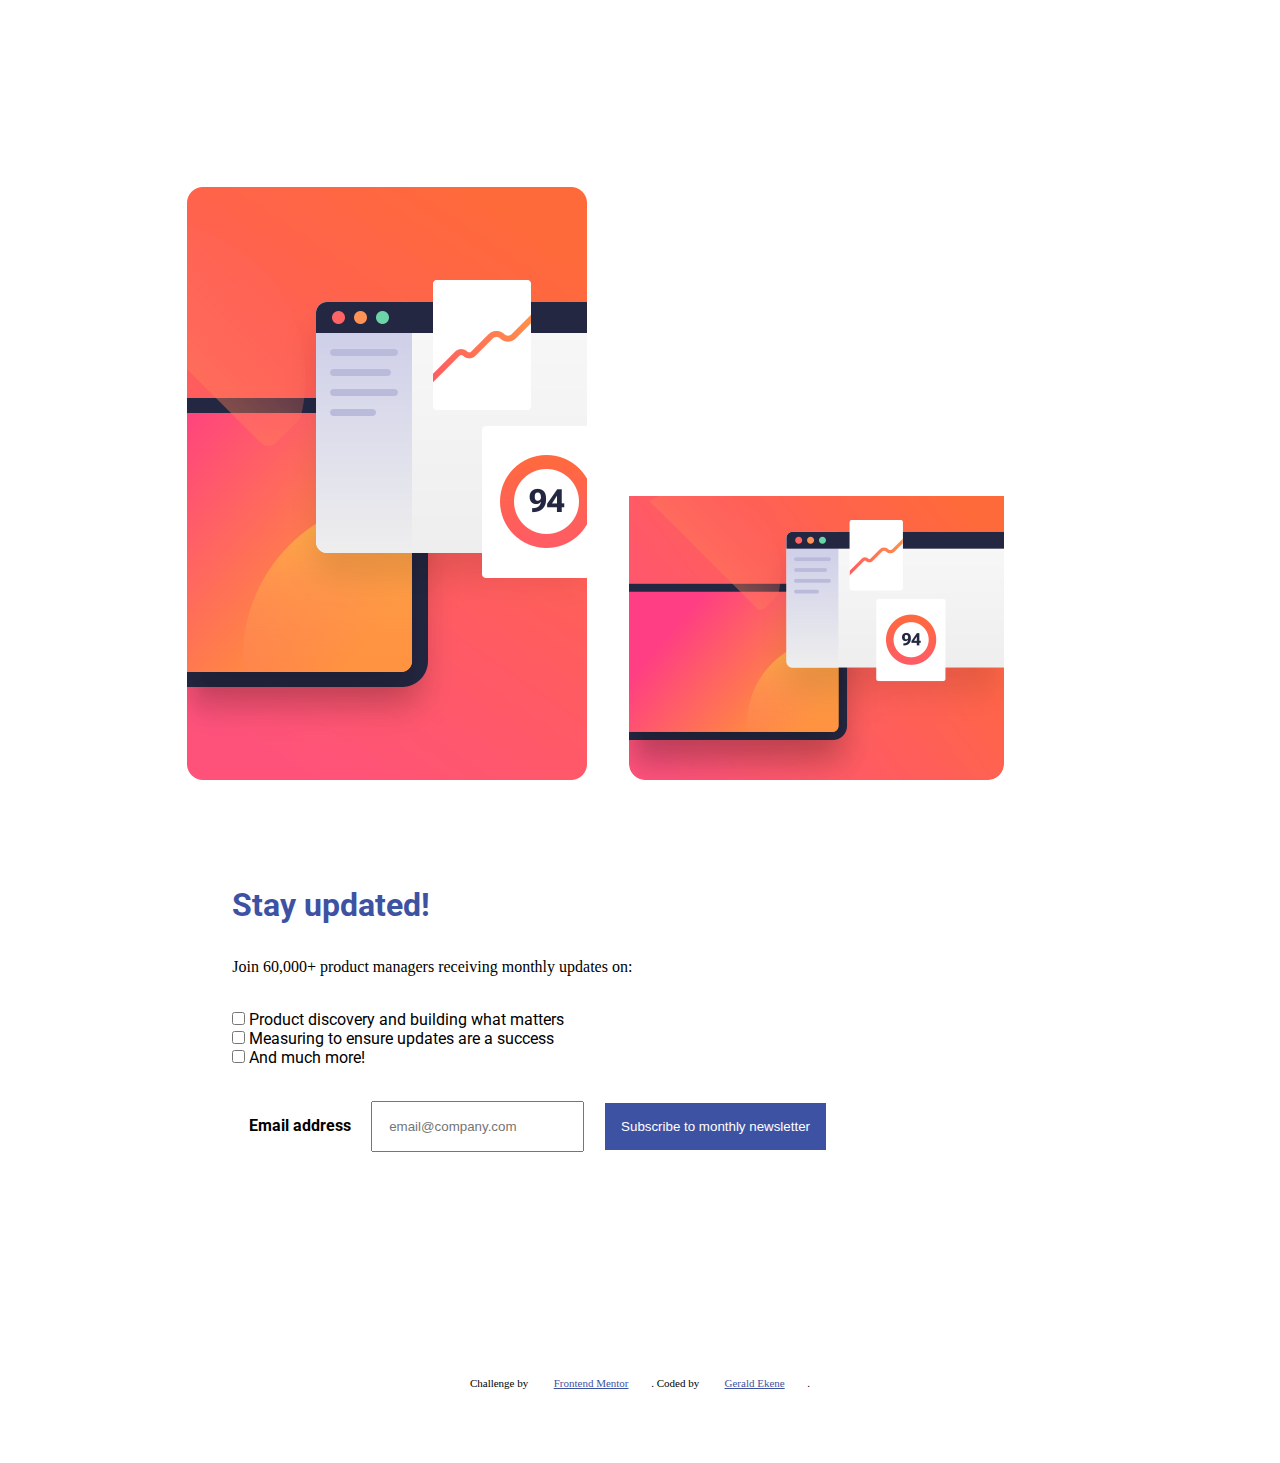
<file: index.html>
<!DOCTYPE html>
<html lang="en">
<head>
  <meta charset="UTF-8">
  <meta name="viewport" content="width=device-width, initial-scale=1.0"> <!-- displays site properly based on user's device -->

  <link rel="icon" type="image/png" sizes="32x32" href="./assets/images/favicon-32x32.png">
  
  <title>Frontend Mentor | Newsletter sign-up form with success message</title>

  <!-- Feel free to remove these styles or customise in your own stylesheet 👍 -->
  <style>
    .attribution { font-size: 11px; text-align: center; }
    .attribution a { color: hsl(228, 45%, 44%); }
  </style>
  <link rel="stylesheet" href="./css/style.css">

  <!-- bootstrap css -->
  <link href="https://cdn.jsdelivr.net/npm/bootstrap@5.3.0-alpha3/dist/css/bootstrap.min.css" rel="stylesheet" integrity="sha384-KK94CHFLLe+nY2dmCWGMq91rCGa5gtU4mk92HdvYe+M/SXH301p5ILy+dN9+nJOZ" crossorigin="anonymous">
</head>
<body class="main">

  <!-- Sign-up form start -->

  <div class="desktop d-flex">
    <img src="./assets/images/illustration-sign-up-desktop.png" height="10%" alt="" class=" ">
    <img src="./assets/images/illustration-sign-up-mobile.png" alt="" class="d-none d-md-none">
    <div class="desktop1 ">
      <h1 class="updated">Stay updated!</h1>
    <p>Join 60,000+ product managers receiving monthly updates on:</p>

    <div class="input-text">
      <input class="input " type="checkbox"> Product discovery and building what matters <br>
      <input class="input mt-2" type="checkbox"> Measuring to ensure updates are a success <br>
      <input class="input mt-2" type="checkbox"> And much more!
    </div>

    <div class="email-form mt-2">
      <label for="exampleInputEmail1" class="form-label">Email address</label>
      <input type="email" class="form-control" placeholder="email@company.com" id="exampleInputEmail1" aria-describedby="emailHelp">
      <a href="./pages/success.html"><button id="./pages/success.html" class="button mt-3 w-100">Subscribe to monthly newsletter</button></a>
    </div>

    </div>
  

   
  </div>
  

 

  <!-- Success message end -->
  
  <div class="attribution">
    Challenge by <a href="https://www.frontendmentor.io?ref=challenge" target="_blank">Frontend Mentor</a>. 
    Coded by <a target="_blank" href="https://github.com/Geraldekene07">Gerald Ekene</a>.
  </div>



  <script src="https://cdn.jsdelivr.net/npm/bootstrap@5.3.0-alpha3/dist/js/bootstrap.bundle.min.js" integrity="sha384-ENjdO4Dr2bkBIFxQpeoTz1HIcje39Wm4jDKdf19U8gI4ddQ3GYNS7NTKfAdVQSZe" crossorigin="anonymous"></script>
</body>
</html>
</file>
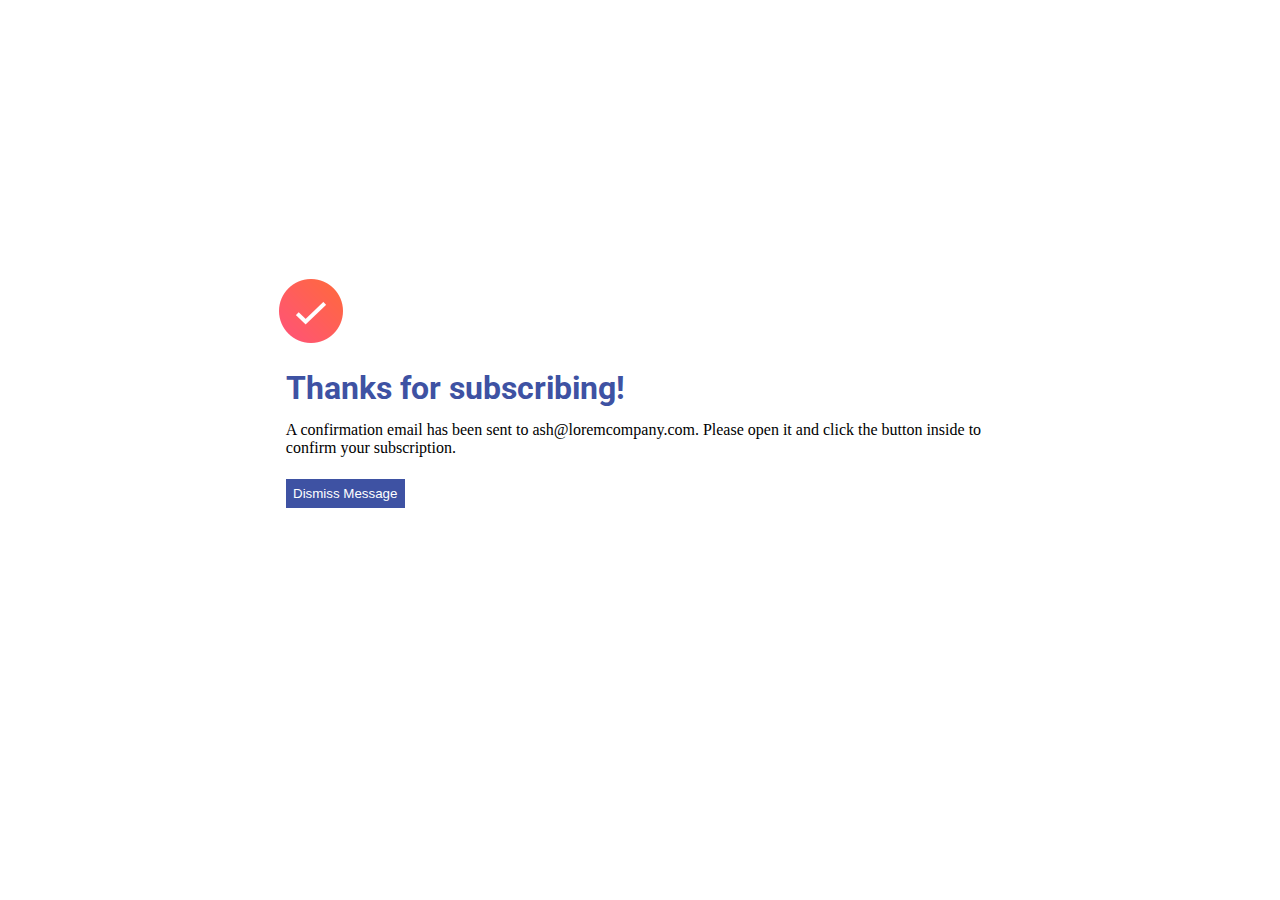
<file: pages/success.html>
<!DOCTYPE html>
<html lang="en">
<head>
    <meta charset="UTF-8">
    <meta http-equiv="X-UA-Compatible" content="IE=edge">
    <meta name="viewport" content="width=device-width, initial-scale=1.0">
    <title>Success!</title>
    <link rel="stylesheet" href="../css/success.css">
    <!-- bootstrap css -->
  <link href="https://cdn.jsdelivr.net/npm/bootstrap@5.3.0-alpha3/dist/css/bootstrap.min.css" rel="stylesheet" integrity="sha384-KK94CHFLLe+nY2dmCWGMq91rCGa5gtU4mk92HdvYe+M/SXH301p5ILy+dN9+nJOZ" crossorigin="anonymous">
</head>

<body>

    <div class="success w-100 " >
        <img class="img" src="../assets/images/icon-success.png" alt="">
        <div class="subscribing1">
            <h1 class="subscribing">Thanks for subscribing!</h1>
            <p>
                A confirmation email has been sent to ash@loremcompany.com. 
                Please open it and click the button inside to confirm your subscription.
            </p>
        </div>

        <div class="email-form">
            <a href="/"><button id="./pages/success.html" class="button mt-3 w-100">Dismiss Message</button></a>
            </div>
        
    </div>

    
    


    <script src="https://cdn.jsdelivr.net/npm/bootstrap@5.3.0-alpha3/dist/js/bootstrap.bundle.min.js" integrity="sha384-ENjdO4Dr2bkBIFxQpeoTz1HIcje39Wm4jDKdf19U8gI4ddQ3GYNS7NTKfAdVQSZe" crossorigin="anonymous"></script>
</body>
</html>
</file>
<file: css/style.css>
@import url('https://fonts.googleapis.com/css2?family=Roboto:wght@400;700&display=swap');
*{
    box-sizing: border-box;
    margin: 0 0;
    padding: 2% 2%;
}
.updated{
    font-family: 'Roboto';
    font-weight: 700;
    color: hsl(228, 45%, 44%);
}
.input-text{
    border-radius: 2%;
    font-family: 'Roboto';
    font-weight: 400;
    /* border-radius: 100%;
    border: 2px solid hsl(228, 45%, 44%); */

}

.input{
    color: tomato;
    border-color: tomato
   
}
.desktop1{
    margin: 5% 3%;
    /* padding: 2% 2%; */
}
.form-label{
    font-family: 'Roboto';
    font-weight: 700;

}
.button{
    border: none;
    color: white;
    background-color: hsl(228, 45%, 44%);
}
.desktop{
    flex-direction: row-reverse;
    padding: 10% 10%;
    background-color:white
}
.button:hover{
    box-shadow: 10%;
    background-color: tomato
}
@media(max-width: 576px){
    .desktop{
        flex-direction: column;
        padding: 0 0;
        
    }
    .desktop1{
        margin: 0 0;
        /* padding: 2% 2%; */
    }
}

/* @media(max-width :865px){
    .desktop{
        display: none;
        
    }
} */
</file>
<file: css/success.css>
@import url('https://fonts.googleapis.com/css2?family=Roboto:wght@400;700&display=swap');
*{
    box-sizing: border-box;
    margin: 0 0;
    padding: 1% 1%;
}
.subscribing{
    font-family: 'Roboto';
    font-weight: 700;
    color: hsl(228, 45%, 44%);
}
.button{
    width: auto;
    align-content: center;
    border: none;
    color: white;
    background-color: hsl(228, 45%, 44%);
}
.button:hover{
    background-color: tomato
}
.success{
    padding: 20% 20%;
}
</file>
